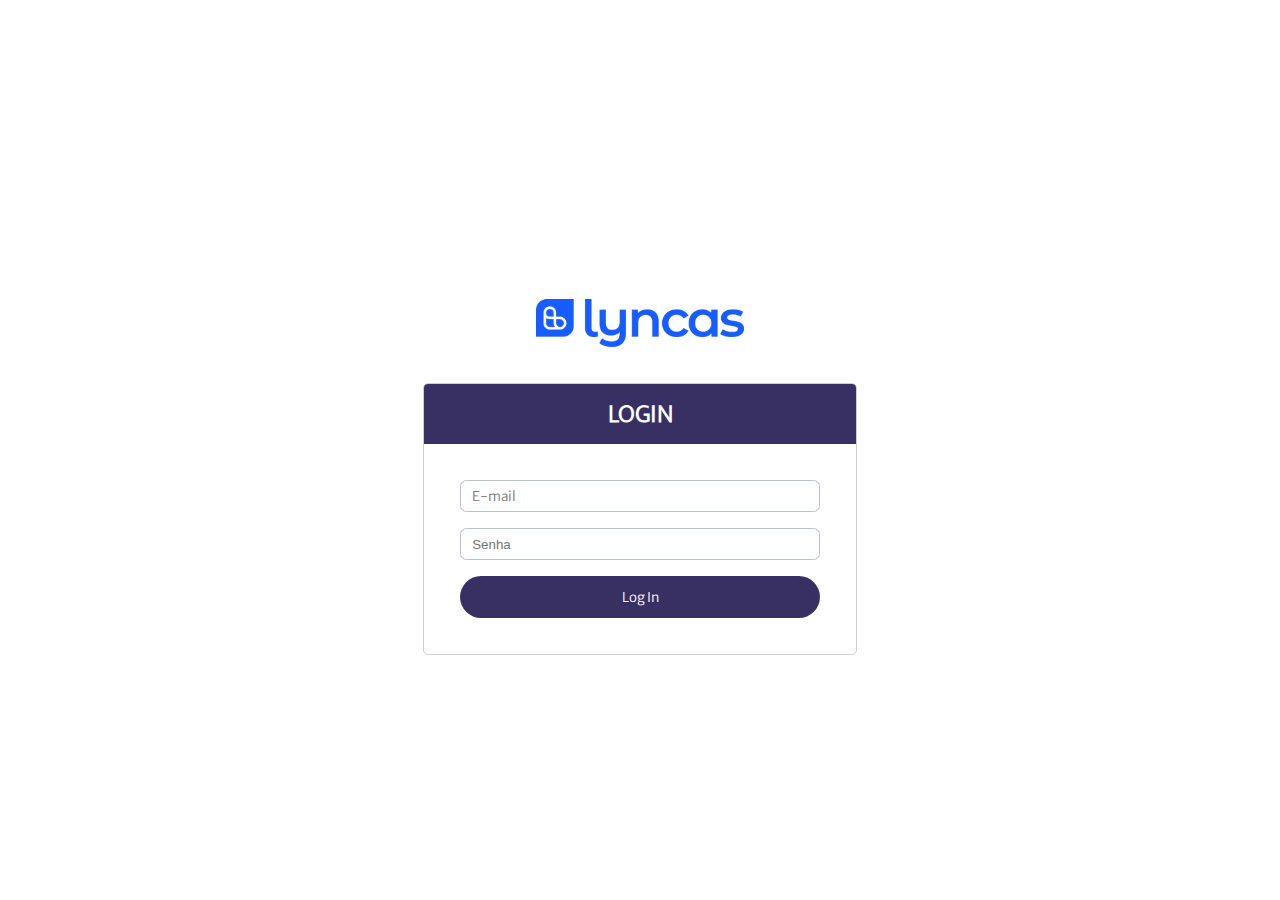
<file: frontend/login.html>
<!DOCTYPE html>
<html lang="pt-BR">
<!-- Projeto Press Start -->

<head>
    <meta charset="UTF-8">
    <meta http-equiv="X-UA-Compatible" content="IE=edge">
    <meta name="viewport" content="width=device-width, initial-scale=1.0">
    <title>Lyncas - Login</title>
    <link rel="stylesheet" href="styles/root.css">
    <link rel="stylesheet" href="styles/login.css">
    <link rel="shortcut icon" href="assets/imgs/favicon.png" type="image/x-icon">
</head>

<body>
    <div id="warning">
        <svg width="512" height="512" viewBox="0 0 512 512" xmlns="http://www.w3.org/2000/svg">
            <path
                d="M256 0C114.6 0 0 114.6 0 256C0 397.4 114.6 512 256 512C397.4 512 512 397.4 512 256C512 114.6 397.4 0 256 0ZM256 128C273.67 128 288 142.33 288 160C288 177.67 273.67 192 256 192C238.33 192 224 177.7 224 160C224 142.3 238.3 128 256 128ZM296 384H216C202.8 384 192 373.3 192 360C192 346.7 202.75 336 216 336H232V272H224C210.75 272 200 261.25 200 248C200 234.75 210.8 224 224 224H256C269.25 224 280 234.75 280 248V336H296C309.25 336 320 346.75 320 360C320 373.25 309.3 384 296 384Z"
                fill="white" />
        </svg>
        <div id="warningtext"></div>
    </div>
    <main>
        <div class="logo">
            <img src="assets/imgs/logo_lyncas.png" alt="Logo Lyncas">
        </div>
        <div class="login-box">
            <h1 id="welcome-text">LOGIN</h1>
            <form id="login-form">
                <input type="email" id="email" placeholder="E-mail" required pattern="[a-z0-9._%+-]+@[a-z0-9.-]+\.[a-z]{2,4}$" oninvalid="this.setCustomValidity('Formato de email invalido.')" 
                onchange="try{setCustomValidity('')}catch(e){}">
                <input type="password" id="password" placeholder="Senha">
                <button type="submit">Log In</button>
            </form>
        </div>
    </main>
</body>
<script src="./scripts/login/main.js" type="module"></script>

</html>
</file>
<file: frontend/styles/root.css>
@font-face {
    font-family: "MerriweatherSans-Light";
    src: url("../assets/fonts/MerriweatherSans-Light.ttf");
 }

 @font-face {
    font-family: "MerriweatherSans-Medium";
    src: url("../assets/fonts/MerriweatherSans-Medium.ttf");
 }

body::-webkit-scrollbar{
    background-color:#fff;
    width:1rem}
body::-webkit-scrollbar-track{
    background-color:#fff}
body::-webkit-scrollbar-thumb{
    background-color:#babac0;
    border-radius:1rem;
    border:0.25rem solid #fff}
    
*{
    padding: 0;
    margin: 0;
    border: 0;
    font-family: "MerriweatherSans-Light";
    box-sizing: border-box;
}

#warning{
    position: fixed;
    bottom: 1.875rem;
    right: 1.875rem;
    display: none;
    align-items: center;
    justify-content: center;
    padding: 0.9375rem;
    border-radius: 4px;
    color: white;
    width: max-content;
    font-weight: 600;
    font-size: 0.75rem;
    transition: 2s;
}

#warning > svg{
    width: 1rem;
    height: 1rem;
    margin-right: 10px;
}

#warning > svg path{
    fill: #f9f9f9;
}

#warning.close{
    opacity: 0;
}
</file>
<file: frontend/styles/login.css>
body{
    width: 100vw;
    height: 100vh;
    background: white;
    display: flex;
    align-items: center;
    justify-content: center;
}

main{
    display: flex;
    align-items: center;
    justify-content: center;
    flex-direction: column;
    background: white;
    width: 27rem;
    min-height: 100vh;
}

.logo{
    width: 80%;
    display: flex;
    align-items: center;
    justify-content: center;
}

.logo > img{
    width: 60%;
}

.login-box{
    background: white;
    width: 100%;
    border-radius: 0.25rem 0.25rem 0.25rem 0.25rem;
    outline: solid rgba(128, 128, 128, 0.384) 0.0625rem;
}

#welcome-text{
    background: #383062;
    display: flex;
    justify-content: center;
    color: white;
    border-radius: 0.25rem 0.25rem 0rem 0rem;
    padding: 1rem;
    font-family: "MerriweatherSans-Light";
    font-size: 1.375rem;
}

#login-form{
    display: flex;
    flex-direction: column;
    padding: 2.25rem;
}

input{
    padding: .7rem;
    border-style: none;
    height: 2rem;
    margin-bottom: 1rem;
    outline: none;
    border: 1px solid #bac1ca;
    border-radius: .4rem;
    background: transparent;
}

input#password{
    font-family: 'Segoe UI', Tahoma, Geneva, Verdana, sans-serif;
}

button{
    background: #383062;
    color: white;
    border-style: none;
    height: 2.625rem;
    border-radius: 2rem;
    font-family: "MerriweatherSans-Light";
    transition: all 2s ease;
    cursor: pointer;
}

button:hover{
    background: #54498d;
    letter-spacing: 0.0625rem;
}

@media (max-width: 43.75rem){
    main{
        max-width: 80vw;
    }
}
</file>
